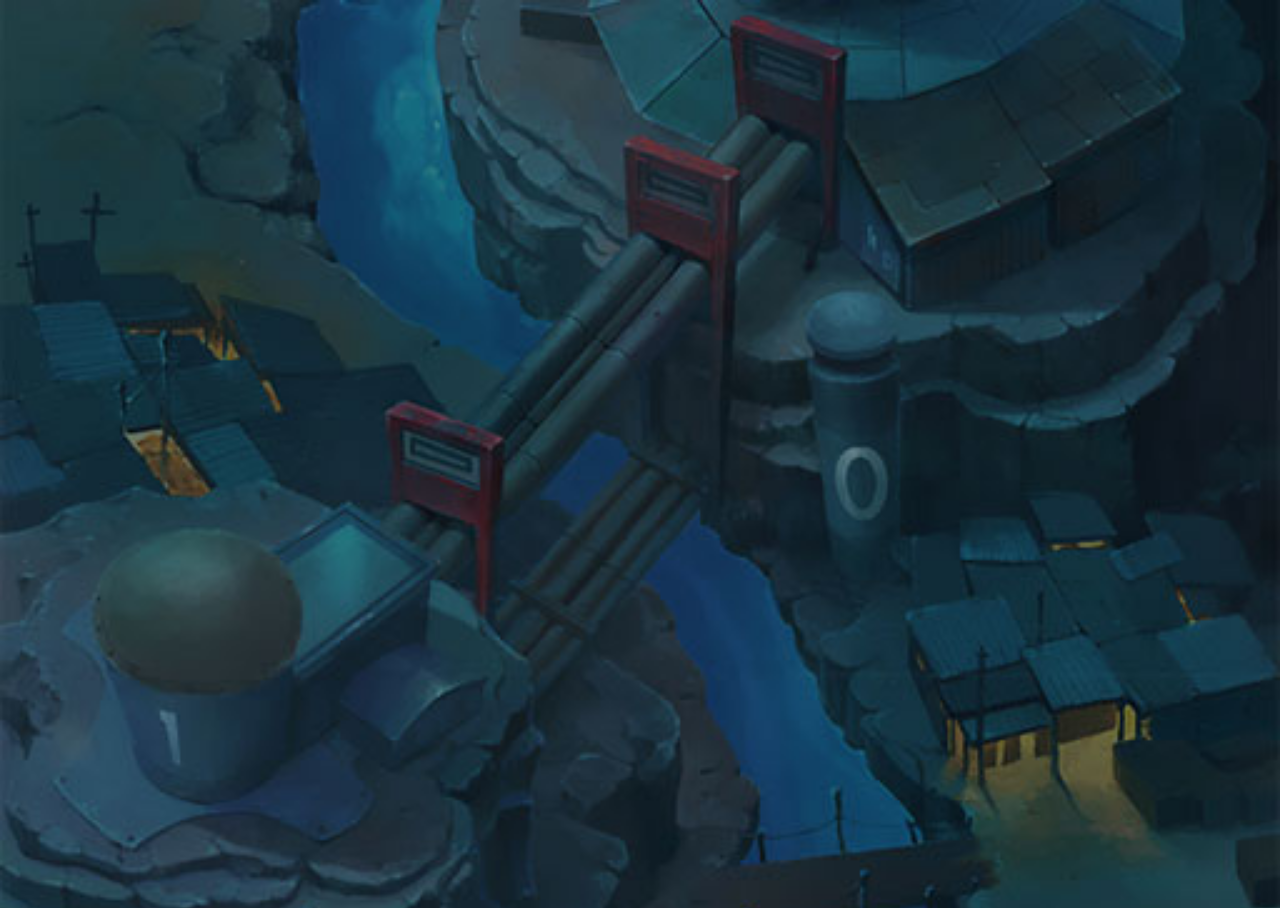
<file: 飞机大战.html>
<!DOCTYPE html>
<html lang="en">
<head>
	<meta charset="UTF-8">
	<meta name="viewport" content="width=device-width, initial-scale=1.0, maximum-scale=1.0, user-scalable=0">
	<link rel="stylesheet"  href="css/style.css">
	<title>飞机大战</title>
</head>
<body>
	<div class="ui-index">
		<h1>飞机大战</h1>
	    <div class="btn-group">
	    	<button class="btn">开始游戏</button>
	    	<button class="btn">游戏设置</button>
	    	<button class="btn">游戏说明</button>
	    </div>
	</div>
	<div class="ui-rule ui-panel">
		<h1>游戏说明</h1>
		<p>balabala</p>
		<button class="btn">OK</button>
	</div>
	<div class="ui-setting ui-panel">
		<h1>游戏设置</h1>
		<ul class="setting-group">
			<li class="setting">
				<span>音乐设置</span>
				<select>
					<option value="0">开启音乐</option>
					<option value="1">关闭音乐</option>
				</select>
			</li>
			<li class="setting">
			    <span>背景设置</span>
				<select>
					<option value="0">海洋世界</option>
					<option value="1">火山苍穹</option>
				</select>
			</li>
			<li class="setting">
			    <span>战机设置</span>
				<select>
					<option value="0">蓝色战机</option>
					<option value="1">粉红战机</option>
				</select>
			</li>
		</ul>
		<button class="btn">确认设置</button>
	</div>
</body>
</html>
</file>
<file: css/style.css>
html, body {
	height: 100%;
	overflow: hidden;
}

body {
	background-image: url('../img/bg_1.jpg');
	color: #fff;
	background-size: cover;
}

.ui-index {
    display: none;
	position: absolute;
	width: 100%;
	top:50%;
	margin-top: -142px;

}

.ui-index h1 {
	font-size: 50px;
	text-align: center;

}

.ui-index .btn {
	display: block;
	color: #fff;
	font-size: 20px;
	background: none;
	border: 1px solid #999;
	border-radius: 6px;
	width:140px;
	margin: 0 auto;
	margin-top: 14px;
}

/* .ui-rule { */
	 /*display: none; */
	
/* } */

.ui-panel {
	width: 80%;
    background-color: #070808;
    padding: 14px;
    border: 2px solid #fff;
    border-radius: 8px;
    text-align: center;
    top: 50%;
    position: absolute;
    margin-top: -73px;
    left: 10%;
    box-sizing: border-box;
}

.ui-panel .btn {
	color: #fff;
	background: #000;
	border: 1px solid #fff;
	font-size: 18px;
	background: none;

}
.ui-setting .setting-group {
	list-style: none;
	padding: 0;
}
.ui-setting select {
	border-radius: 8px;
	width: 100px;
}
/* 
.ui-setting {
	display: none;
} */

.ui-index,
.ui-rule,
.ui-setting {
  display: none;
}

/*游戏状态切换场景*/
[data-status="index"] .ui-index {
  display: block;
} 
[data-status="setting"] .ui-setting {
  display: block;
} 
[data-status="rule"] .ui-rule {
  display: block;
}
</file>
